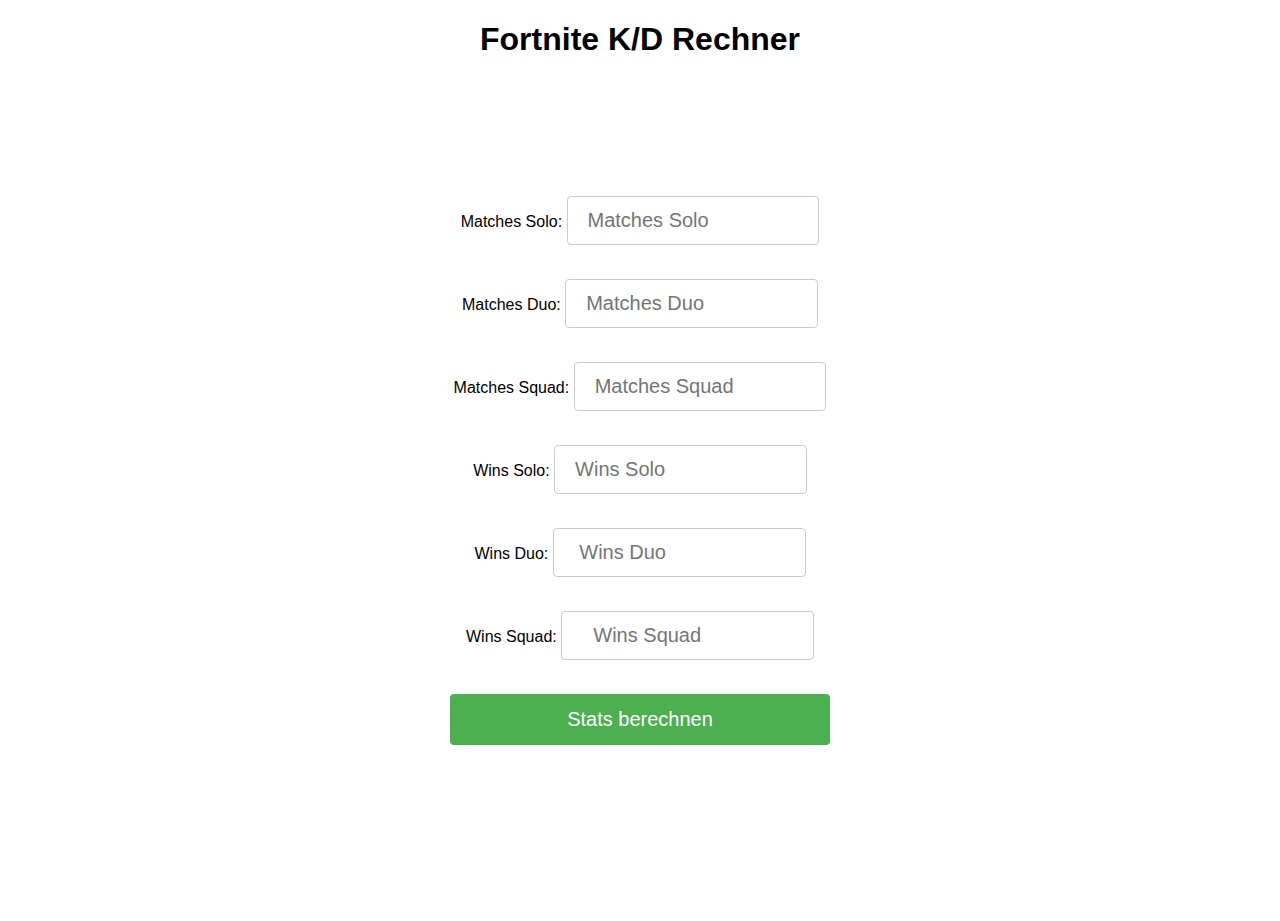
<file: index.html>
<!DOCTYPE html>
<html style="height: 100%">

</html>

<head>
    <meta charset="utf-8">
    <title>Fortnite K/D Rechner </title>
    <link href="jonas.css" rel="stylesheet" type="text/css" />
    
</head>
<center>
    <body class="bodyadmin" style="background-color: white; height: 100%">
        <section class="form-wrap">
            <h1>Fortnite K/D Rechner</h1>
            <form id="kdrechner" onsubmit="calculateKD(); return false">
                <br><br>  <br><br>
                <br><br>
    
                  Matches Solo: <input type="text" id="matchesSolo" placeholder="Matches Solo" > <br><br>
                   Matches Duo: <input type="text" id="matchesDuo" placeholder="Matches Duo" > <br><br>
                   Matches Squad: <input type="text" id="matchesSquad" placeholder="Matches Squad" > <br><br>
                   
                  Wins Solo: <input type="text" id="wSolo" placeholder="Wins Solo" > <br><br>
                  Wins Duo: <input type="text" id="wDuo" placeholder=" Wins Duo" > <br><br>
                  Wins Squad: <input type="text" id="wSquad" placeholder="  Wins Squad" > <br><br>
                  <input type="submit" value="Stats berechnen">
                        </form>
                      
                </div><br><br>
                <br><br>
               
                <p id="test"></p>
        
        </section>
</center>
<script src="https://code.jquery.com/jquery-3.1.1.min.js"></script>
<script src="jonas.js"></script>
</body>
</html>
</file>
<file: jonas.css>
.ueberschrift {
    color: #333;
}

#artikel {
    border-right-width: 1px;
    padding-left: 15%;
    padding-right: 10%;
    font-style: source sans pro;
    font-size: 20px;
    text-align: justify;
    color: #333;
    margin-top: 10%;
    justify-content: center;
}






.center {
    display: block;
    margin-left: auto;
    margin-right: auto;
}


input[type=email] {
    width: 20%;
    padding: 12px 20px;
    margin: 8px 0;
    display: inline-block;
    border: 1px solid #ccc;
    border-radius: 4px;
    box-sizing: border-box;
    font-size: 20px;
}

input[type=password] {
    width: 20%;
    padding: 12px 20px;
    margin: 8px 0;
    display: inline-block;
    border: 1px solid #ccc;
    border-radius: 4px;
    box-sizing: border-box;
    font-size: 20px;
}
input[type=text]{
    width: 20%;
    padding: 12px 20px;
    margin: 8px 0;
    display: inline-block;
    border: 1px solid #ccc;
    border-radius: 4px;
    box-sizing: border-box;
    font-size: 20px;
}
input[type=submit] {
    width: 30%;
    background-color: #4CAF50;
    color: white;
    padding: 14px 20px;
    margin: 8px 0;
    border: none;
    border-radius: 4px;
    cursor: pointer;
    font-size: 20px;
}

input[type=submit]:hover {
    background-color: #45a049;
}



a {
    text-decoration: none;
}



body {
    font-family: 'Source Sans Pro', sans-serif;
}
</file>
